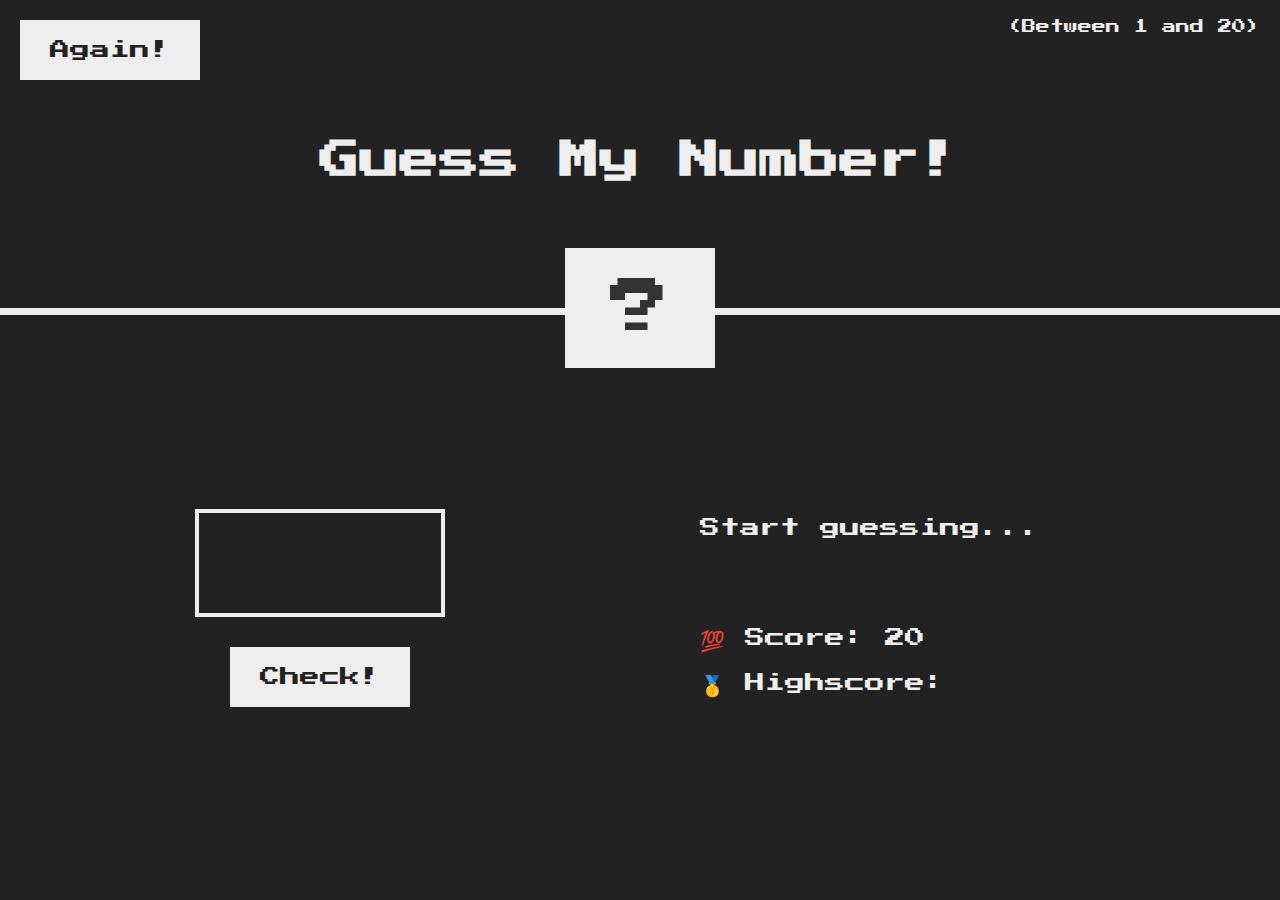
<file: index.html>
<!DOCTYPE html>
<html lang="en">
  <head>
    <meta charset="UTF-8" />
    <meta name="viewport" content="width=device-width, initial-scale=1.0" />
    <meta http-equiv="X-UA-Compatible" content="ie=edge" />
    <link rel="stylesheet" href="style.css" />
    <title>Guess My Number!</title>
  </head>
  <body>
    <header>
      <h1>Guess My Number!</h1>
      <p class="between">(Between 1 and 20)</p>
      <button class="btn again">Again!</button>
      <div class="number">?</div>
    </header>
    <main>
      <section class="left">
        <input type="number" value=" " class="guess" />
        <button class="btn check">Check!</button>
      </section>
      <section class="right">
        <p class="message">Start guessing...</p>
        <p class="label-score">💯 Score: <span class="score">20</span></p>
        <p class="label-highscore">
          🥇 Highscore: <span class="highscore">0</span>
        </p>
      </section>
    </main>
    <script src="script.js"></script>
  </body>
</html>
</file>
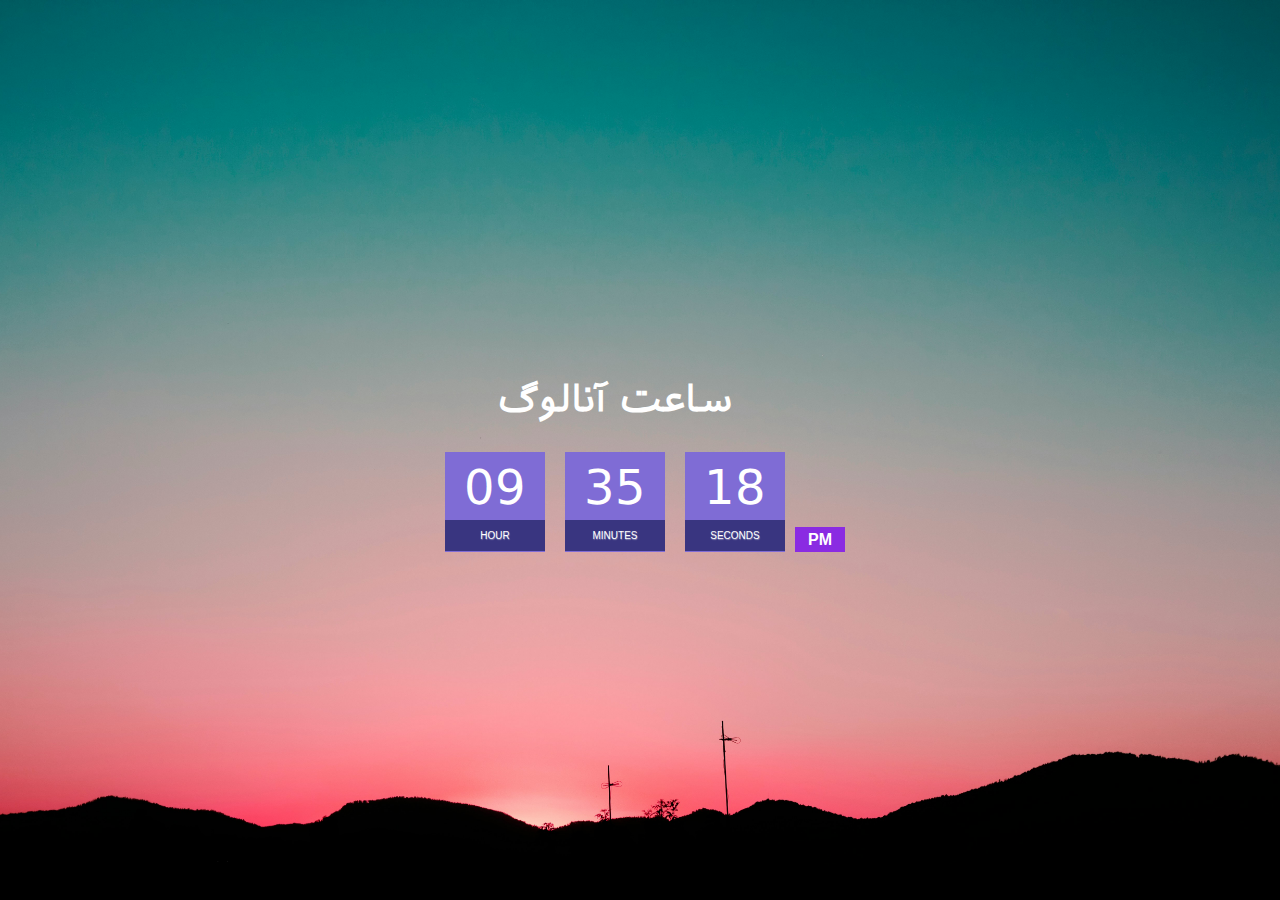
<file: clock.html>
<!DOCTYPE html>
<html lang="en">
<head>
    <meta charset="UTF-8">
    <meta http-equiv="X-UA-Compatible" content="IE=edge">
    <meta name="viewport" content="width=device-width, initial-scale=1.0">
    <link rel="stylesheet" href="clock.css">
    <title>clock</title>
</head>
<body>
    <h2>ساعت آنالوگ</h2>
    <div class="clock">
        <div>
            <span id="hour">00</span>
            <span class="text">hour</span>
        </div>
        <div>
            <span id="minutes">00</span>
            <span class="text">minutes</span>
        </div>
        <div>
            <span id="second">00</span>
            <span class="text">seconds</span>
        </div>
        <span id="ampm">AM</span>
    </div>
    <script src="clock.js"></script>
</body>
</html>
</file>
<file: style.css>
@import url('https://fonts.googleapis.com/css?family=Press+Start+2P&display=swap');

* {
  margin: 0;
  padding: 0;
  box-sizing: inherit;
}

html {
  font-size: 62.5%;
  box-sizing: border-box;
}

body {
  font-family: 'Press Start 2P', sans-serif;
  color: #eee;
  background-color: #222;
  /* background-color: #60b347; */
}

/* LAYOUT */
header {
  position: relative;
  height: 35vh;
  border-bottom: 7px solid #eee;
}

main {
  height: 65vh;
  color: #eee;
  display: flex;
  align-items: center;
  justify-content: space-around;
}

.left {
  width: 52rem;
  display: flex;
  flex-direction: column;
  align-items: center;
}

.right {
  width: 52rem;
  font-size: 2rem;
}

/* ELEMENTS STYLE */
h1 {
  font-size: 4rem;
  text-align: center;
  position: absolute;
  width: 100%;
  top: 52%;
  left: 50%;
  transform: translate(-50%, -50%);
}

.number {
  background: #eee;
  color: #333;
  font-size: 6rem;
  width: 15rem;
  padding: 3rem 0rem;
  text-align: center;
  position: absolute;
  bottom: 0;
  left: 50%;
  transform: translate(-50%, 50%);
}

.between {
  font-size: 1.4rem;
  position: absolute;
  top: 2rem;
  right: 2rem;
}

.again {
  position: absolute;
  top: 2rem;
  left: 2rem;
}

.guess {
  background: none;
  border: 4px solid #eee;
  font-family: inherit;
  color: inherit;
  font-size: 5rem;
  padding: 2.5rem;
  width: 25rem;
  text-align: center;
  display: block;
  margin-bottom: 3rem;
}

.btn {
  border: none;
  background-color: #eee;
  color: #222;
  font-size: 2rem;
  font-family: inherit;
  padding: 2rem 3rem;
  cursor: pointer;
}

.btn:hover {
  background-color: #ccc;
}

.message {
  margin-bottom: 8rem;
  height: 3rem;
}

.label-score {
  margin-bottom: 2rem;
}
</file>
<file: clock.css>
@font-face {
    font-family: 'iransans';
    src: url(../A-Iranian-Sans/Iranian\ Sans.ttf);
}
*{
    margin: 0;
    padding: 0;
    box-sizing: border-box;
    font-family: 'iransans';
}
body{
    display: flex;
    flex-direction: column;
    justify-content: center;
    align-items: center;
    height: 100vh;
    background-image: url(./skey.jpg);
    background-position: bottom center;
    background-repeat: no-repeat;
    background-size: cover;
    overflow: hidden;
  
}
h2{
    font-size: 38px;
    font-family: 'iransans';
    color:#fff;
    text-align: center;
    font-weight: 900;
    margin:30px 0;
    padding-right: 50px;
    width: 100%;
}
.clock{
    display: flex;
    justify-content: center;
    align-items: center;

}
.clock div{
    display: flex;
    flex-direction: column;
    align-items: center;
    background-color: rgb(127, 108, 213);
    justify-content:center;
    margin: 0 10px;
    width: 100px;
    height: 100px;
   

}
.text{
    width: 100%;
    text-align: center;
    color: #fff;
    text-transform: uppercase;
    font-family: sans-serif;
    font-size: 10px;
    padding: 10px 0;
    font-family: 500;
    background-color: rgba(40, 40, 106,0.8);
    text-shadow: 0.5px 0.5px 1px rgba(255,255,255,0.4);
}
#hour{
    font-size: 48px;
    font-weight: 500;
    color: #fff;
    padding:5px 10px;
}
#minutes{
    font-size: 48px;
    font-weight: 500;
    color: #fff;
    padding: 5px 10px;
}
#second{
    font-size: 48px;
    font-weight: 500;
    color: #fff;
    padding: 5px 10px;
}

#ampm{
    background-color: blueviolet;
    font-family: sans-serif;
    font-weight: 600;
    color: #fff;
    align-self: end;
    width: 50px;
    height: 25px;  
    text-align: center; 
    line-height: 1.6; 
}
</file>
